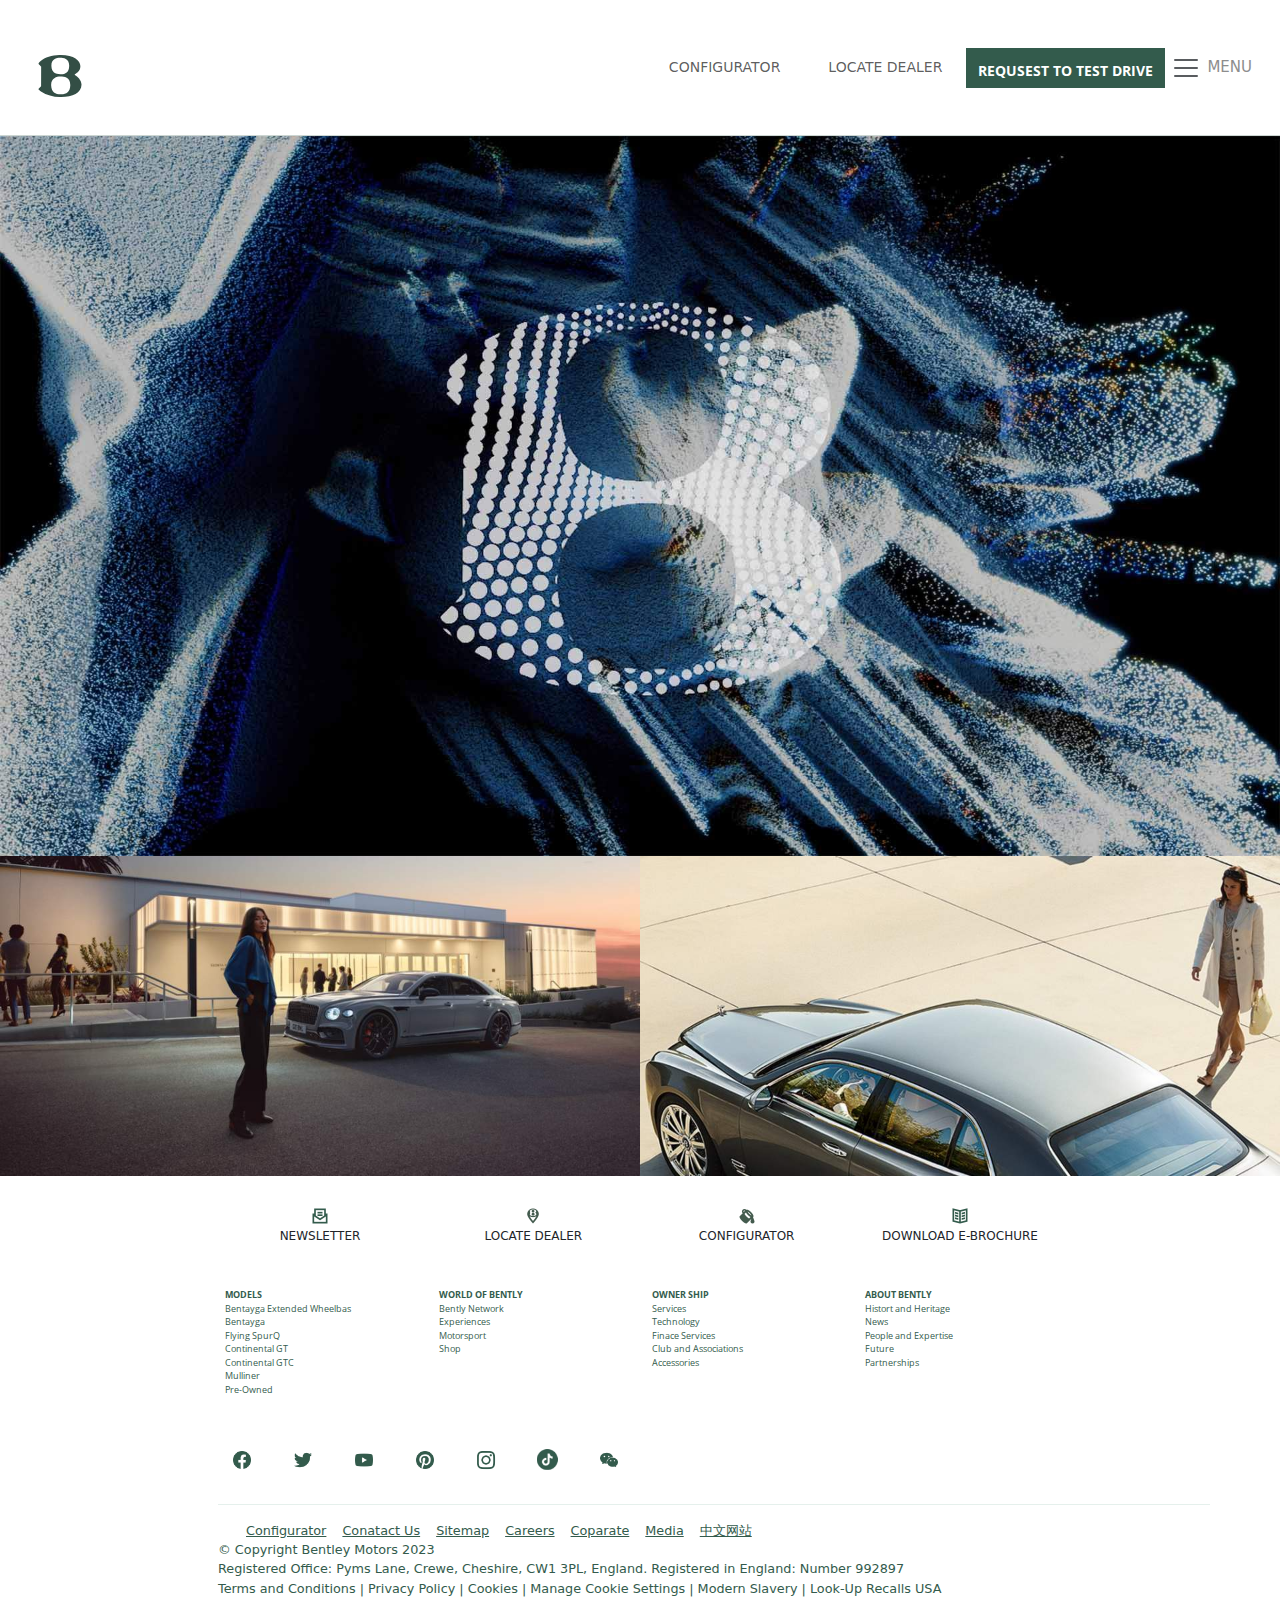
<file: index.html>
<!DOCTYPE html>
<html lang="en">

<head>
  <meta charset="UTF-8">
  <meta http-equiv="X-UA-Compatible" content="IE=edge">
  <meta name="viewport" content="width=device-width, initial-scale=1.0">
  <link rel="stylesheet" href="https://cdn.jsdelivr.net/npm/bootstrap@5.3.0-alpha3/dist/css/bootstrap.min.css">
  <link rel="stylesheet" href="">
  <link rel="icon" href="Images/title.png" type="image/icon type">
  <link rel="preconnect" href="https://fonts.googleapis.com">
  <link rel="preconnect" href="https://fonts.gstatic.com" crossorigin>
  <link
    href="https://fonts.googleapis.com/css2?family=Open+Sans:ital,wght@0,300;0,400;0,500;0,600;0,700;0,800;1,300;1,400;1,500;1,600;1,700;1,800&display=swap"
    rel="stylesheet">
  <link rel="stylesheet" href="style.css">
  <title>Offical Bentley Motors website</title>
</head>

<body>
  <nav class="Top container-fluid m-auto top row  navbar navbar-expand-lg justify-content-between">
    <div class=" navba d-flex col-12 col-sm-12 col-lg-12 col-md-12 justify-content-between">
      <a style="margin: 6px;" class="navbar-brand" href="#"><img src="Images/bently.svg" alt="" width="84px"
          height="42px"></a>

      <div class="collapse navbar-collapse justify-content-end">
        <ul class="navbar-nav mr-auto">
          <li class="nav-item active">
            <a class="nav-link mx-3 selectors" href="#">CONFIGURATOR</a>
          </li>
          <li class="nav-item">
            <a class="nav-link mx-3 selectors" href="#">LOCATE DEALER</a>
          </li>

        </ul>
      </div>

      <div class=" navbar-brand ms-auto d-flex  justify-content-end align-items-center justify-content-center">

        <button class="request" style="background-color: #335b4c; color: #ffffff; height: 40px;"
          class=" border-0 ms-auto  d-flex justify-content-end ">REQUSEST TO TEST DRIVE </button>

        <button style="height:35px; color:#8d8d8d ;" class="Menu text-bg-secondary border-0 bg-white" type="button"
          data-bs-toggle="collapse" data-bs-target="#navbarSupportedContent" aria-controls="navbarSupportedContent"
          aria-expanded="false" aria-label="Toggle navigation">
          <span style="color: #8d8d8d;" class="navbar-toggler-icon"></span></button>
        <p style="margin: 0; color:   #8d8d8d; font-size: 15px;">MENU</p>

      </div>

      <div>
  </nav>
  <hr>


  <div class=" col-9 collapse abhi1" id="navbarSupportedContent">

    <ul class="navbar-nav me-auto mb-2 mb-lg-0">
      <li class="nav-item">
        <a class="nav-link active" aria-current="page" href="#">MODELS</a>
      </li>
      <li class="nav-item">
        <a class="nav-link" href="#">WORLD OF BENTLY</a>
      </li>

    </ul>

  </div>


  <div id="carouselExampleAutoplaying" class="slideover carousel slide" data-bs-ride="carousel">
    <div class="carousel-inner">
      <div class="scrolling carousel-item active">
        <img src="Images/asset 1.jpeg" class="d-block w-100 " alt="No Images">
      </div>

      <div class="scrolling carousel-item">
        <img src="Images/asset 2.jpeg" class="d-block w-100 " alt="Experncing low internet">
      </div>

      <div class=" scrolling carousel-item">
        <img src="Images/asset 3.jpeg" class="d-block w-100" alt="Experncing low internet">
      </div>

      <div class=" scrolling carousel-item">
        <img src="Images/asset 4.jpeg" class="d-block w-100" alt="Experncing low internet">
      </div>

      <div class=" scrolling carousel-item">
        <img src="Images/asset 5.jpeg" class="d-block w-100" alt="Experncing low internet">
      </div>

      <div class=" scrolling carousel-item">
        <img src="Images/asset 6.jpeg" class="d-block w-100" alt="Experncing low internet">
      </div>


      <div class=" scrolling carousel-item">
        <img src="Images/asset 7.jpeg" class="d-block w-100" alt="Experncing low internet">
      </div>

    </div>

  </div>
  </div>

  <div>
    <div id="carouselExampleAutoplaying" class=" view sm-12 lg-6 xl-3 carousel slide bg-white    align-items-center"
      data-bs-ride="carousel">
      <div class="carousel-inner">


        <div class="scrollin carousel-item active justify-items-center ">
          <p class="head d-flex justify-content-center align-items-center mb-0">WE ARE GEN B</p>
          <div class="headbtn1 d-flex justify-content-center">
            <button>MEET GEN B</button>
          </div>
        </div>



        <div class="scrollin carousel-item justify-content-center ">
          <p class="head d-flex justify-content-center align-items-center mb-0">
            BENTAYGA EXTENDED WHEELBASE
          </p>
          <div class="headbtn1 d-flex justify-content-center align-items-center ">
            <button>DISCOVER MORE</button>
            <button class="headbtn2">DISCOVER MORE</button>
          </div>
        </div>

        <div class="scrollin carousel-item justify-content-center ">
          <p class="head d-flex justify-content-center align-items-center mb-0">
            BENTAYGA EXTENDED WHEELBASE
          </p>
          <div class="headbtn1 d-flex justify-content-center align-items-center ">
            <button>DISCOVER MORE</button>
            <button class="headbtn2">DISCOVER MORE</button>
          </div>
        </div>


        <div class="scrollin carousel-item justify-content-center ">
          <p class="head d-flex justify-content-center align-items-center mb-0">
            BENTAYGA EXTENDED WHEELBASE
          </p>
          <div class="headbtn1 d-flex justify-content-center align-items-center ">
            <button>DISCOVER MORE</button>
            <button class="headbtn2">DISCOVER MORE</button>
          </div>
        </div>



        <div class="scrollin carousel-item justify-content-center ">
          <p class="head d-flex justify-content-center align-items-center mb-0">
            CONTINENTAL SPEED EDITION 12
          </p>
          <div class="headbtn1 d-flex justify-content-center">
            <button>DISCOVER MORE</button>
          </div>
        </div>

        <div class="scrollin carousel-item justify-content-center ">
          <p class="head d-flex justify-content-center align-items-center mb-0">
            BENTAYGA EXTENDED WHEELBASE
          </p>
          <div class="headbtn1 d-flex justify-content-center align-items-center ">
            <button>DISCOVER MORE</button>
            <button class="headbtn2">DISCOVER MORE</button>
          </div>
        </div>

        <div class="scrollin carousel-item justify-content-center ">
          <p class="head d-flex justify-content-center align-items-center mb-0">
            BENTAYGA EXTENDED WHEELBASE
          </p>
          <div class="headbtn1 d-flex justify-content-center align-items-center ">
            <button>DISCOVER MORE</button>
            <button class="headbtn2">DISCOVER MORE</button>
          </div>
        </div>


      </div>
    </div>

  </div>

  <div class="container-fluid">

    <div class="row ">

      <img class="col-md-6 col-sm-12 cardfirst px-0" src="Images/22.jpg" alt="">
      <img src="Images/11.jpg" alt="" class="col-md-6 col-sm-12 cardsecond px-0">


    </div>

  </div>


  <div class="container-fluid">

    <div class="row">

      <div class="bo col-md-3 col-xl-2 col-lg-3  col-sm-12 justify-content-start"> </div>
      <div
        class="boo col-md-3 d-md-flex flex-md-column justify-content-md-center align-items-md-center col-xl-2 col-lg-3 d-lg-flex justify-content-lg-center align-items-lg-center flex-lg-column col-sm-12 d-sm-flex justify-content-sm-start flex-sm-row align-items-sm-start ">
        <div><img src="Images/asset 9.png" alt=""></div>
        <p class="para">NEWSLETTER</p>
      </div>
      <div
        class="boo col-md-3 d-md-flex flex-md-column justify-content-md-center align-items-md-center col-xl-2 col-lg-3 d-lg-flex justify-content-lg-center align-items-lg-center flex-lg-column col-sm-12 d-sm-flex justify-content-sm-start flex-sm-row align-items-sm-start ">
        <div><img src="Images/asset 11.png" alt=""></div>
        <p class=para>LOCATE DEALER</p>
      </div>
      <div
        class="boo col-md-3 d-md-flex flex-md-column justify-content-md-center align-items-md-center col-xl-2 col-lg-3 d-lg-flex justify-content-lg-center align-items-lg-center flex-lg-column col-sm-12 d-sm-flex justify-content-sm-start flex-sm-row align-items-sm-start ">
        <div><img src="Images/asset 12.png" alt=""></div>
        <P class="para">CONFIGURATOR</P>
      </div>
      <div
        class="boo col-md-3 d-md-flex flex-md-column justify-content-md-center align-items-md-center col-xl-2 col-lg-3 d-lg-flex justify-content-lg-center align-items-lg-center flex-lg-column col-sm-12 d-sm-flex justify-content-sm-start flex-sm-row align-items-sm-start ">
        <div><img src="Images/asset 13.png" alt=""></div>
        <p class="para">DOWNLOAD E-BROCHURE</p>
      </div>
      <div class="bo col-md-3 col- xl-2 col-lg-3 col-sm-12"></div>
    </div>

  </div>

  <div class="foot container-fluid">

    <div class="row">
      <div class="footer1 col-xl-2 col-md-12 col-lg-2 col-sm-12"></div>
      <div class="footer col-xl-2 col-md-12 col-lg-2 col-sm-12">
        <h class="foothead">MODELS</h>
        <p class="footpara">Bentayga Extended Wheelbas</p>
        <p class="footpara">Bentayga</p>
        <p class="footpara">Flying SpurQ</p>
        <p class="footpara">Continental GT</p>
        <p class="footpara">Continental GTC</p>
        <p class="footpara">Mulliner</p>
        <p class="footpara">Pre-Owned</p>
      </div>
      <div class="footer col-xl-2 col-md-12 col-lg-2 col-sm-12">
        <h class="foothead">WORLD OF BENTLY</h>
        <p class="footpara">Bently Network</p>
        <p class="footpara">Experiences</p>
        <p class="footpara">Motorsport</p>
        <p class="footpara">Shop</p>
      </div>
      <div class="footer col-xl-2 col-md-12 col-lg-2 col-sm-12">
        <h class="foothead">OWNER SHIP</h>
        <p class="footpara">Services</p>
        <p class="footpara">Technology</p>
        <p class="footpara">Finace Services</p>
        <p class="footpara">Club and Associations</p>
        <p class="footpara">Accessories</p>
      </div>
      <div class="footer col-xl-2 col-md-12 col-lg-2 col-sm-12">
        <h class="foothead">ABOUT BENTLY</h>
        <p class="footpara">Histort and Heritage</p>
        <p class="footpara">News</p>
        <p class="footpara">People and Expertise</p>
        <p class="footpara">Future</p>
        <p class="footpara">Partnerships</p>
      </div>
      <div class="footer1 col-xl-2 col-md-12 d-md- col-lg-2  col-sm-12"></div>

    </div>

    <div class="container my-custom-container  social">
      <div class="row">

        <div class=" container-fluid socialmedia">
          <img src="Images/asset 14.png" alt="">
          <img src="Images/asset 15.png" alt="">
          <img src="Images/asset 16.png" alt="">
          <img src="Images/asset 17.png" alt="">
          <img src="Images/asset 18.png" alt="">
          <img src="Images/asset 19.png" alt="">
          <img src="Images/asset 20.png" alt="">
        </div>

      </div>
    </div>

    <div class="container my-custom-container contact">
      <div
        class="link-container firstline col-sm-12  d-sm-flex align-content-sm-start justify-content-start my-custom-container-sm-0">
        <a href="">Configurator</a>
        <a href="">Conatact Us</a>
        <a href="">Sitemap</a>
        <a href="">Careers</a>
        <a href="">Coparate</a>
        <a href="">Media</a>
        <a href="">中文网站</a>

      </div>

      <div class="row line1">
        © Copyright Bentley Motors 2023

      </div>

      <div class="row line1">
        Registered Office: Pyms Lane, Crewe, Cheshire, CW1 3PL, England. Registered in England: Number 992897
      </div>

      <div class="row line1">
        Terms and Conditions | Privacy Policy | Cookies | Manage Cookie Settings | Modern Slavery | Look-Up Recalls USA
      </div>


    </div>


  </div>

  <script src="https://cdn.jsdelivr.net/npm/bootstrap@5.3.0-alpha3/dist/js/bootstrap.bundle.min.js"></script>
  <script src="https://cdn.jsdelivr.net/npm/@popperjs/core@2.11.7/dist/umd/popper.min.js"
    integrity="sha384-zYPOMqeu1DAVkHiLqWBUTcbYfZ8osu1Nd6Z89ify25QV9guujx43ITvfi12/QExE"
    crossorigin="anonymous"></script>
  <script src="https://cdn.jsdelivr.net/npm/bootstrap@5.3.0-alpha3/dist/js/bootstrap.min.js"
    integrity="sha384-Y4oOpwW3duJdCWv5ly8SCFYWqFDsfob/3GkgExXKV4idmbt98QcxXYs9UoXAB7BZ"
    crossorigin="anonymous"></script>
</body>

</html>
</file>
<file: style.css>
*body
{
    font-family: 'Open Sans', sans-serif;
}

.request:hover
{
 background-color: #cc7d22;
}

.nav
{
    display: flex;
    justify-content: space-between;
    flex-direction: row;
}
hr{
    color: #335b4c;
    margin: 0;
}
.top
{
height: 15vh;   

}
.selectors
{
    font-size: 14px;
}
.request
{
    font-size: 14px;
    padding: 12px;
    font-weight: bold;
    font-family:'Open Sans', sans-serif;
    border: none;
}
.scrolling
{
    width: 100%;
    
}

.contImg{
    padding: 0;
}
.cards
{
    width: 100%;
} 
.cardfirst img
{
    width: 100%;
    height: 50vh;

}
.cardsecond img
{
    width: 100%;
    height: 10vh;
}


 .view
{
 display: flex; 
 width: 100%;
height: 14rem;
justify-content:center ;
align-content:center ;
} 

@media (min-width:1280px)
{
    .view
    {
        display: none;
    }
}

 @media (max-width : 1400px) and (min-width:700px){
    
    .headbtn1 button
    {
        width: 120px;
        height: 50px;
        align-items: center;
        justify-content:center ;
    }
}

 @media (max-width:699px) and (min-width : 300px) {
    
    .headbtn1 button
    {
        width: 350px;
        height: 50px;
        font-size: 1rem;
    } 
}  

.head
{
    font-family: 'Open Sans', sans-serif;
    font-size: .7rem;  
    padding-bottom: 1rem    ;
    
   
}


.headbtn1 button
{
    background-color: #335b4c;
    color: aliceblue;
    border: none;
    font-family: 'Open Sans', sans-serif;
    margin: 0;
    font-size: .7rem;
    font-weight: bold;
    margin-left: .2rem;
}
.headbtn2 
{
    background-color: aliceblue;
    color: #335b4c;

}
.box
{
    background-color: #ddede7;
    height: 10rem;
    display: flex;
    align-items:center ;
    justify-content: center;
    
}
.boo{
    height: 7rem;
}

.boo img
{
    width: 20px;
    height: 20px;
}
 @media (max-width : 1140px) and (min-width:960px){

    .bo
    {
        display: none;
    }
    .boo
    {
        background-color:  #ddede7; 
        height: 6rem;

    }

}

@media (max-width : 960px) and (min-width:720px){
    .bo
    {
        display: none;
    }
    .boo
    {
        background-color:  #ddede7; 
        height: 6rem;

    }

}
@media (max-width : 720px) and (min-width:540px){

    .bo
    {
        display: none;
    }
    .boo
    {
        display: flex;
         background-color:  #ddede7; 
         height: 3rem;

    }
   
}
@media (max-width : 540px) {

    .bo
    {
        display: none;
    }
    .boo
    {
        display: flex;
         background-color:  #ddede7; 
         height: 3rem;

    }
   
}


.para
{
    font-size: 12px;
}

.boo img
{
    align-items: center;
}
.boo:hover
{
    background-color: #d4ebe4;
}
.footer
{
    height: 10rem;
    
    display: flex;
    flex-direction: column;
     align-items: start;
   
}
.foote{
    background-color:  #ddede7;
}
.foot
{
    
  justify-content: center;
  align-items: center;
  justify-self: center;
}
  


.footpara
{

    margin: 0;
    font-family: 'Open Sans', sans-serif;
    color: #335b4c;
    font-size: 9px;
   
} 
.foothead
{
  
    font-weight: bold;
    font-family: 'Open Sans', sans-serif;
    color: #335b4c;
    font-size: 9px;
    
}
@media (max-width:800px){
    .footpara
    {
        display: none;
    }
    .footer{
        height: 2rem;
        display: flex;
        justify-content: center;
    }
    .bo
    {
        display: none;
    }

}
.socialmedia
{
    
 border-bottom: solid #e5f0ec 1px;
}
.socialmedia img{
     width: 1.5rem;
     height: 1.5rem;
     margin-right: 2rem;
     margin-bottom: 2rem;
}
.my-custom-container
{
    padding-left: 10rem;
    
}
.firstline a
{
    margin-left: 1rem;
    color: #335b4c;
    font-size: .8rem;
    border: none; 
   

}

.firstline
{
    margin-top: 1rem;
    border: none;

}
.line1
{
    color: #335b4c;
    font-size: .8rem;
    border: none; 
    border-top: 3rem;
   
}
@media(max-width:576px)

{
    .my-custom-container
    {
        padding-left: 0;
    }
}
@media(min-width:576px) and (max-width:768px)

{
    .my-custom-container
    {
        padding-left: 0;
    }
}
@media(min-width:768px) and (max-width:992px)

{
    .my-custom-container
    {
        padding-left: 0;
    }
}
@media(min-width:992px) and (max-width:110px)

{
    .my-custom-container
    {
        padding-left: 0;
    }
}
@media(max-width:576px)
{
    .request
    {
        display: none;
    }
}
.navba
{
    height: 3rem;
}
</file>
